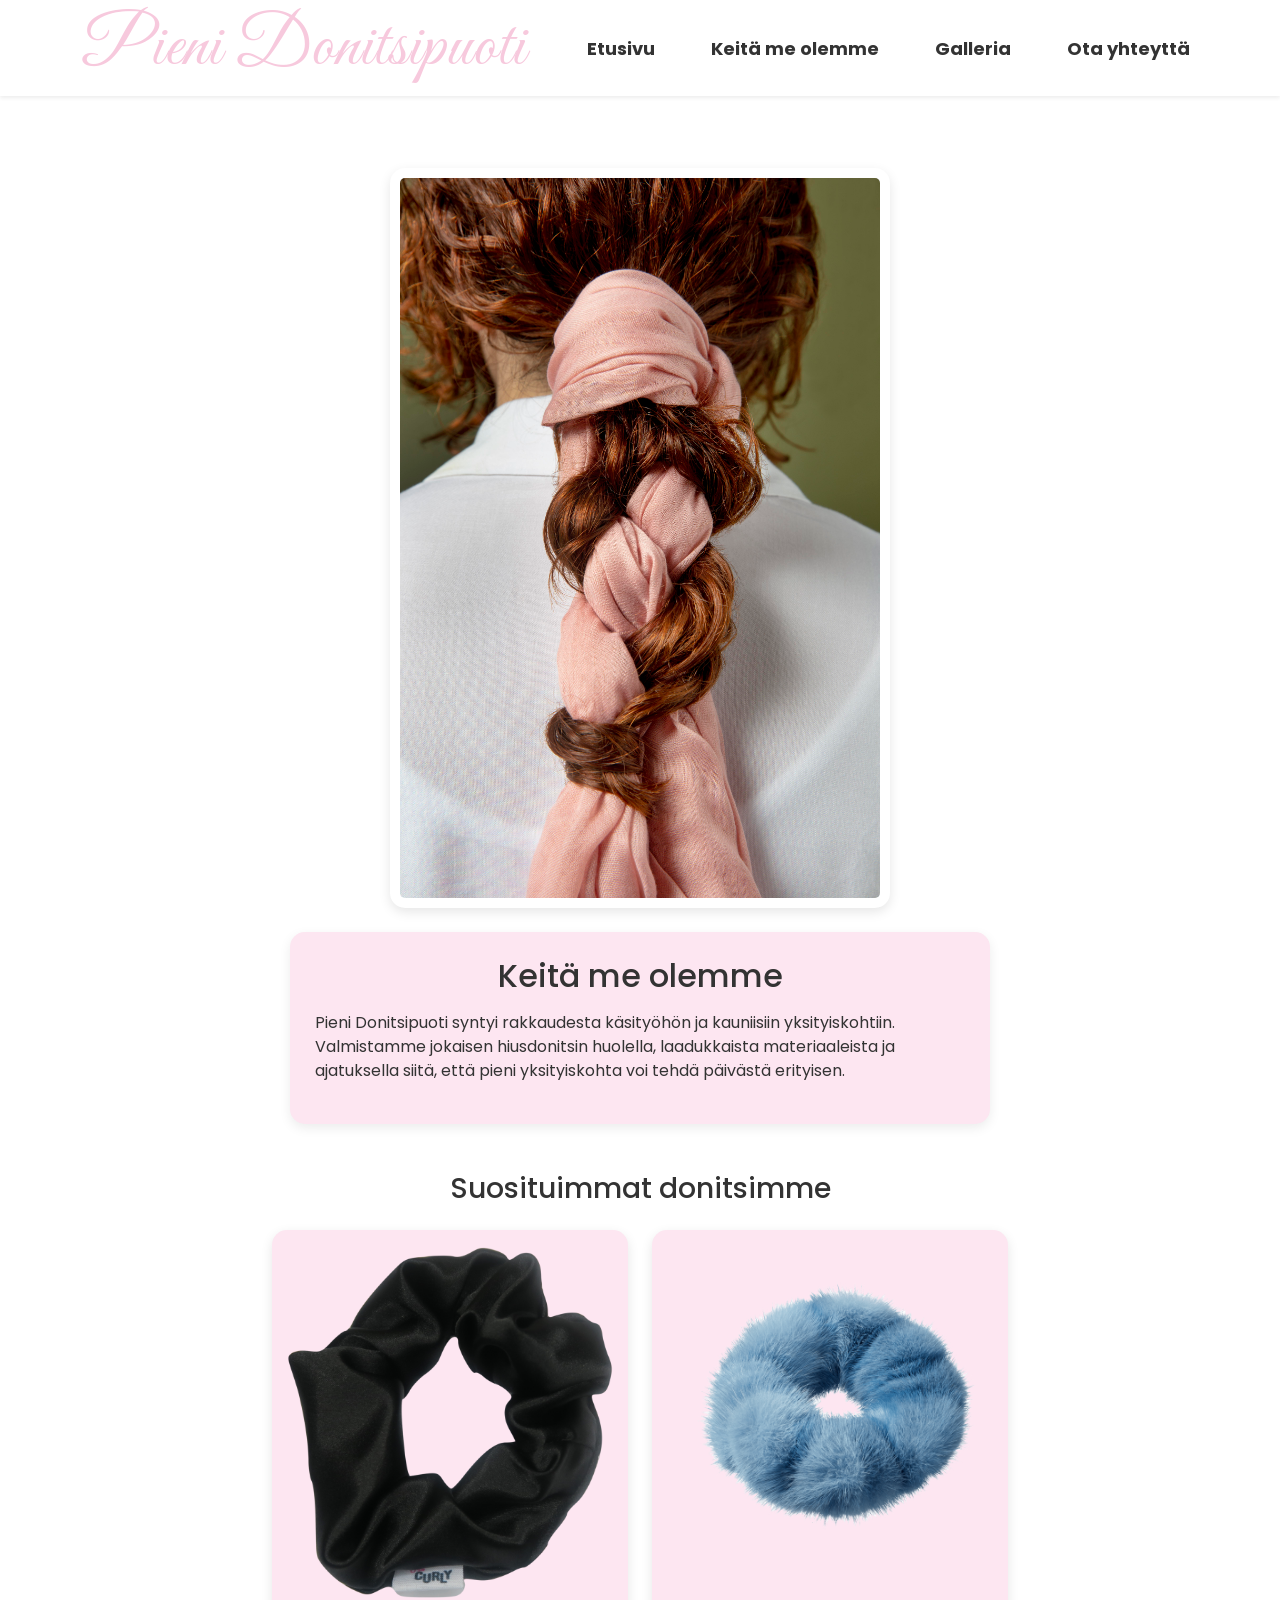
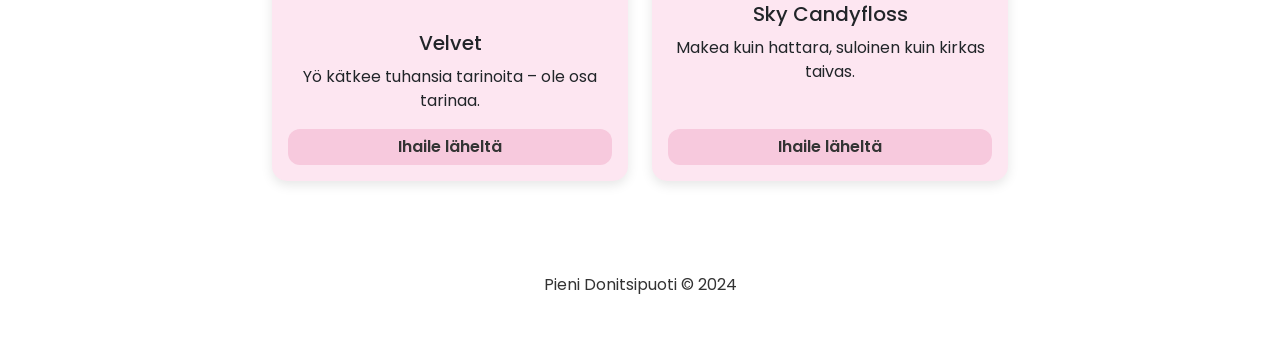
<file: about.html>
<!DOCTYPE html>
<html lang="fi">
<head>
  <meta charset="UTF-8">
  <meta name="viewport" content="width=device-width, initial-scale=1.0">

  <title>Keitä me olemme – Pieni Donitsipuoti</title>

  <!-- Bootstrap -->
  <link href="https://cdn.jsdelivr.net/npm/bootstrap@5.3.0/dist/css/bootstrap.min.css" rel="stylesheet">

  <!-- Oma CSS -->
  <link rel="stylesheet" href="style.css">

  <!-- Fontit -->
  <link href="https://fonts.googleapis.com/css2?family=Great+Vibes&family=Poppins:wght@300;400;600&display=swap" rel="stylesheet">
</head>

<body>

<!-- NAVIGAATIO -->
<nav class="navbar navbar-expand-lg bg-white shadow-sm">
  <div class="container">
    <a class="navbar-brand brand-title" href="index.html">Pieni Donitsipuoti</a>

    <button class="navbar-toggler" type="button" data-bs-toggle="collapse" data-bs-target="#navmenu">
      <span class="navbar-toggler-icon"></span>
    </button>

    <div class="collapse navbar-collapse" id="navmenu">
      <ul class="navbar-nav ms-auto">
        <li class="nav-item"><a class="nav-link" href="index.html">Etusivu</a></li>
        <li class="nav-item"><a class="nav-link active" href="about.html">Keitä me olemme</a></li>
        <li class="nav-item"><a class="nav-link" href="gallery.html">Galleria</a></li>
        <li class="nav-item"><a class="nav-link" href="contact.html">Ota yhteyttä</a></li>
      </ul>
    </div>
  </div>
</nav>

<main class="container mt-5 pt-4">

  <!-- KUVA KESKELLE -->
  <div class="text-center mb-4">
    <img src="young-woman-wearing-handkerchief-as-hair-accessory.jpg" class="about-img img-fluid" alt="About-kuva">
  </div>

  <!-- TEKSTIBOXI -->
  <div class="pink-box mx-auto mb-5" style="max-width: 700px;">
    <h2 class="text-center mb-3">Keitä me olemme</h2>
    <p>
      Pieni Donitsipuoti syntyi rakkaudesta käsityöhön ja kauniisiin yksityiskohtiin.
      Valmistamme jokaisen hiusdonitsin huolella, laadukkaista materiaaleista ja
      ajatuksella siitä, että pieni yksityiskohta voi tehdä päivästä erityisen.
    </p>
  </div>

  <!-- SUOSITUKSET (2 kpl) -->
  <h3 class="text-center mb-4">Suosituimmat donitsimme</h3>

  <div class="row justify-content-center">

    <!-- Velvet -->
    <div class="col-md-4 col-10 mb-4">
      <div class="card pink-card h-100">
        <img src="Scrunchie1.png" class="card-img-top" alt="Velvet">
        <div class="card-body d-flex flex-column">
          <h5 class="card-title text-center">Velvet</h5>
          <p class="card-text text-center">Yö kätkee tuhansia tarinoita – ole osa tarinaa.</p>
          <a href="gallery.html#scr1" class="btn btn-primary mt-auto">Ihaile läheltä</a>
        </div>
      </div>
    </div>

    <!-- Sky Candyfloss -->
    <div class="col-md-4 col-10 mb-4">
      <div class="card pink-card h-100">
        <img src="Scrunchie2.png" class="card-img-top" alt="Sky Candyfloss">
        <div class="card-body d-flex flex-column">
          <h5 class="card-title text-center">Sky Candyfloss</h5>
          <p class="card-text text-center">Makea kuin hattara, suloinen kuin kirkas taivas.</p>
          <a href="gallery.html#scr2" class="btn btn-primary mt-auto">Ihaile läheltä</a>
        </div>
      </div>
    </div>

  </div>

</main>

<footer class="footer text-center mt-5 mb-4">
  <p>Pieni Donitsipuoti © 2024</p>
</footer>

<!-- Bootstrap JS -->
<script src="https://cdn.jsdelivr.net/npm/bootstrap@5.3.0/dist/js/bootstrap.bundle.min.js"></script>

</body>
</html>
</file>
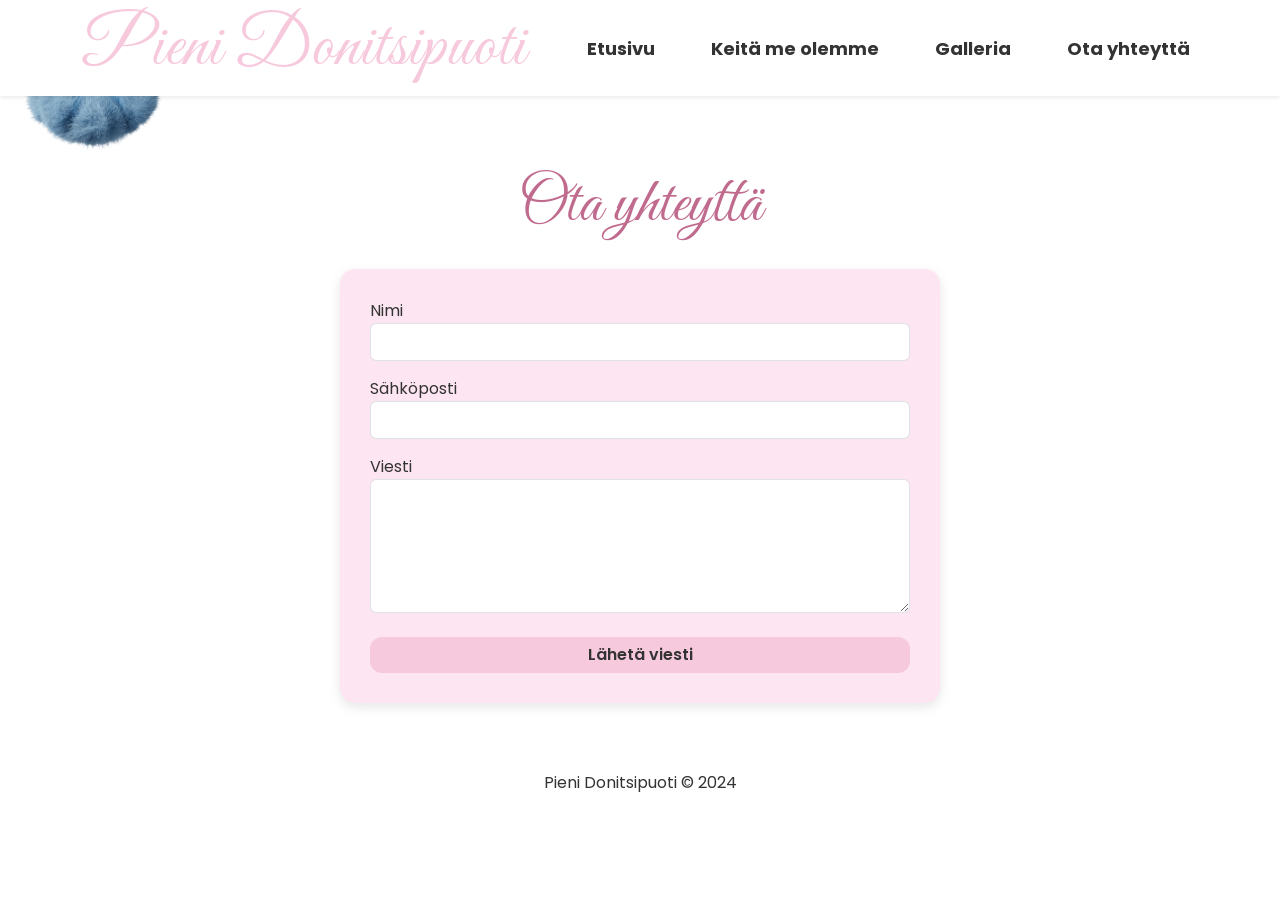
<file: contact.html>
<!DOCTYPE html>
<html lang="fi">
<head>
  <meta charset="UTF-8">
  <meta name="viewport" content="width=device-width, initial-scale=1.0">

  <title>Ota yhteyttä – Pieni Donitsipuoti</title>

  <!-- Bootstrap -->
  <link href="https://cdn.jsdelivr.net/npm/bootstrap@5.3.0/dist/css/bootstrap.min.css" rel="stylesheet">

  <!-- Oma CSS -->
  <link rel="stylesheet" href="style.css">

  <!-- Fontit -->
  <link href="https://fonts.googleapis.com/css2?family=Great+Vibes&family=Poppins:wght@300;400;600&display=swap" rel="stylesheet">
</head>

<body>

<nav class="navbar navbar-expand-lg bg-white shadow-sm">
  <div class="container">
    <a class="navbar-brand brand-title" href="index.html">Pieni Donitsipuoti</a>

    <button class="navbar-toggler" type="button" data-bs-toggle="collapse" data-bs-target="#navmenu">
      <span class="navbar-toggler-icon"></span>
    </button>

    <div class="collapse navbar-collapse" id="navmenu">
      <ul class="navbar-nav ms-auto">
        <li class="nav-item"><a class="nav-link" href="index.html">Etusivu</a></li>
        <li class="nav-item"><a class="nav-link" href="about.html">Keitä me olemme</a></li>
        <li class="nav-item"><a class="nav-link" href="gallery.html">Galleria</a></li>
        <li class="nav-item"><a class="nav-link active" href="contact.html">Ota yhteyttä</a></li>
      </ul>
    </div>
  </div>
</nav>

<main class="container mt-5 pt-4">

  <h2 class="gallery-heading text-center mb-4">Ota yhteyttä</h2>

  <img src="Scrunchie2.png" class="zigzag-donut" alt="Sky Candyfloss">

  <div class="contact-box mx-auto" style="max-width: 600px;">
    <form class="contact-form">
      <label>Nimi</label>
      <input type="text" class="form-control mb-3" required>

      <label>Sähköposti</label>
      <input type="email" class="form-control mb-3" required>

      <label>Viesti</label>
      <textarea class="form-control mb-4" rows="5" required></textarea>

      <button type="submit" class="btn btn-primary w-100">Lähetä viesti</button>
    </form>
  </div>

</main>

<footer class="footer text-center mt-5 mb-4">
  <p>Pieni Donitsipuoti © 2024</p>
</footer>

<script src="https://cdn.jsdelivr.net/npm/bootstrap@5.3.0/dist/js/bootstrap.bundle.min.js"></script>

</body>
</html>
</file>
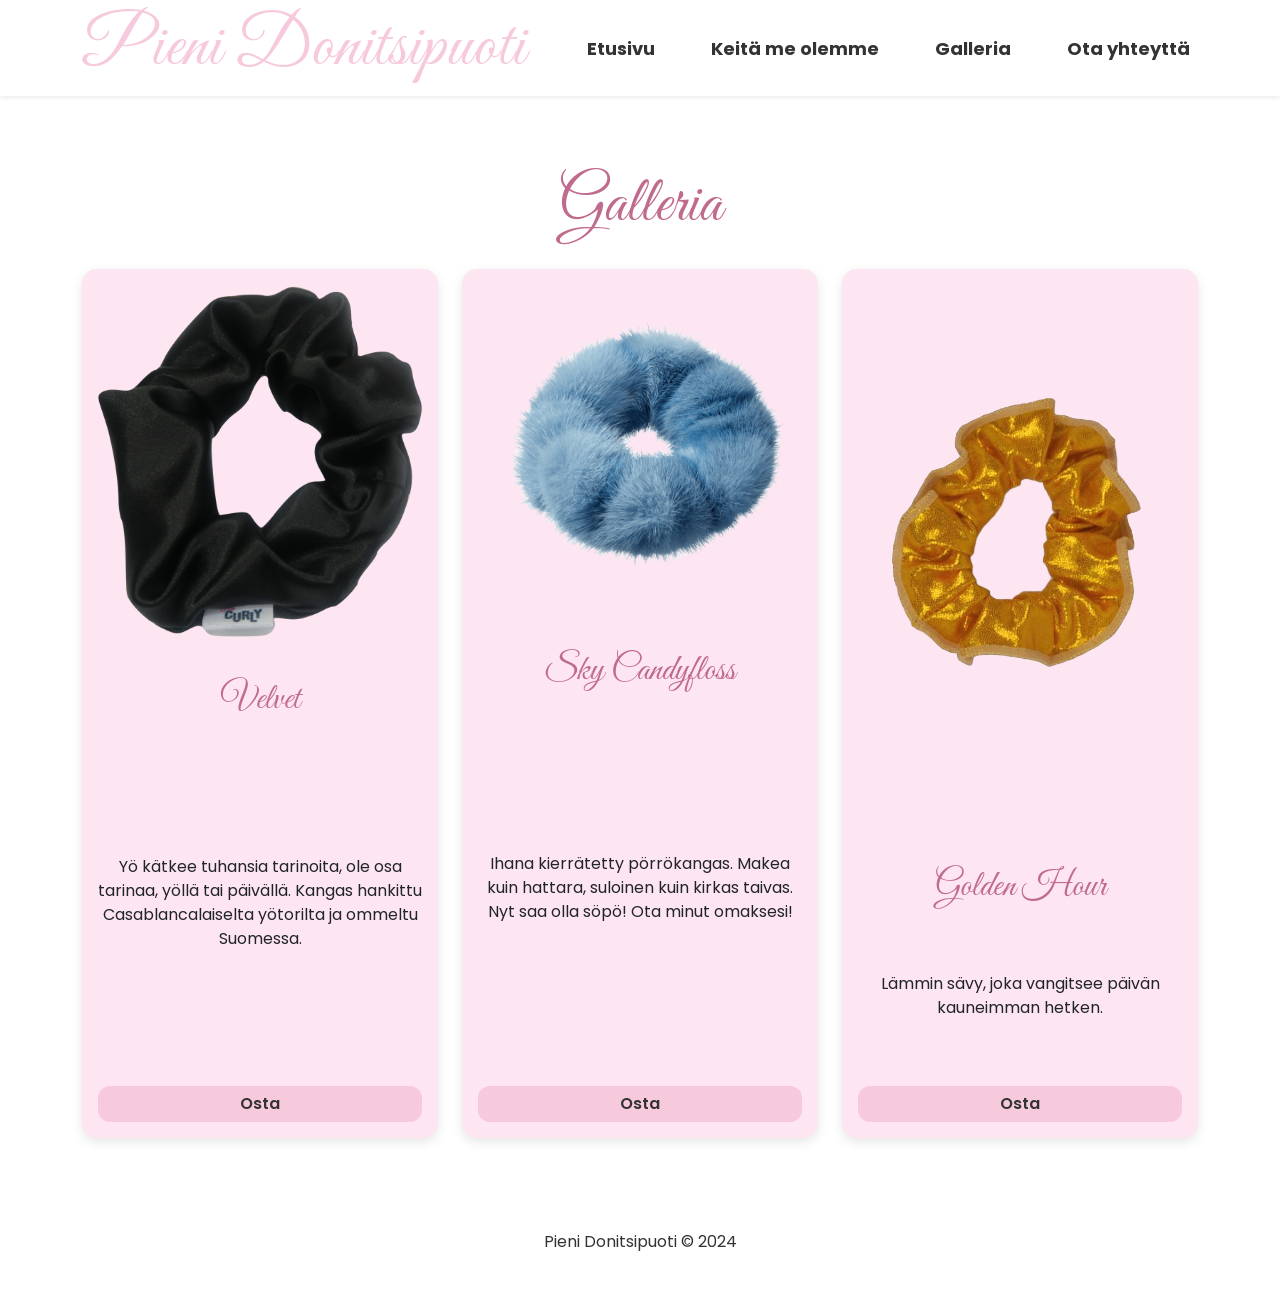
<file: gallery.html>
<!DOCTYPE html>
<html lang="fi">
<head>
  <meta charset="UTF-8">
  <meta name="viewport" content="width=device-width, initial-scale=1.0">

  <title>Galleria – Pieni Donitsipuoti</title>

  <!-- Bootstrap -->
  <link href="https://cdn.jsdelivr.net/npm/bootstrap@5.3.0/dist/css/bootstrap.min.css" rel="stylesheet">

  <!-- Oma CSS -->
  <link rel="stylesheet" href="style.css">

  <!-- Fontit -->
  <link href="https://fonts.googleapis.com/css2?family=Great+Vibes&family=Poppins:wght@300;400;600&display=swap" rel="stylesheet">
</head>

<body>

<!-- NAVIGAATIO -->
<nav class="navbar navbar-expand-lg bg-white shadow-sm">
  <div class="container">
    <a class="navbar-brand brand-title" href="index.html">Pieni Donitsipuoti</a>

    <button class="navbar-toggler" type="button" data-bs-toggle="collapse" data-bs-target="#navmenu">
      <span class="navbar-toggler-icon"></span>
    </button>

    <div class="collapse navbar-collapse" id="navmenu">
      <ul class="navbar-nav ms-auto">
        <li class="nav-item"><a class="nav-link" href="index.html">Etusivu</a></li>
        <li class="nav-item"><a class="nav-link" href="about.html">Keitä me olemme</a></li>
        <li class="nav-item"><a class="nav-link active" href="gallery.html">Galleria</a></li>
        <li class="nav-item"><a class="nav-link" href="contact.html">Ota yhteyttä</a></li>
      </ul>
    </div>
  </div>
</nav>

<main class="container mt-5 pt-4">

  <!-- OTSIKKO SUORAAN TUOTTEIDEN YLÄPUOLELLE -->
  <h2 class="gallery-heading text-center mb-4">Galleria</h2>

  <div class="row justify-content-center">

    <!-- VELVET -->
    <div class="col-md-4 col-10 mb-4">
      <div class="card pink-card h-100">
        <img src="Scrunchie1.png" class="card-img-top" alt="Velvet">
        <div class="card-body d-flex flex-column">
          <h3 class="scrunchie-name">Velvet</h3>
          <p class="scrunchie-desc">
            Yö kätkee tuhansia tarinoita, ole osa tarinaa, yöllä tai päivällä.
            Kangas hankittu Casablancalaiselta yötorilta ja ommeltu Suomessa.
          </p>
          <a href="#" class="btn btn-primary mt-auto">Osta</a>
        </div>
      </div>
    </div>

    <!-- SKY CANDYFLOSS -->
    <div class="col-md-4 col-10 mb-4">
      <div class="card pink-card h-100">
        <img src="Scrunchie2.png" class="card-img-top" alt="Sky Candyfloss">
        <div class="card-body d-flex flex-column">
          <h3 class="scrunchie-name">Sky Candyfloss</h3>
          <p class="scrunchie-desc">
            Ihana kierrätetty pörrökangas. Makea kuin hattara, suloinen kuin kirkas taivas.
            Nyt saa olla söpö! Ota minut omaksesi!
          </p>
          <a href="#" class="btn btn-primary mt-auto">Osta</a>
        </div>
      </div>
    </div>

    <!-- GOLDEN HOUR -->
    <div class="col-md-4 col-10 mb-4">
      <div class="card pink-card h-100">
        <img src="Scrunchie3.png" class="card-img-top" alt="Golden Hour">
        <div class="card-body d-flex flex-column">
          <h3 class="scrunchie-name">Golden Hour</h3>
          <p class="scrunchie-desc">
            Lämmin sävy, joka vangitsee päivän kauneimman hetken.
          </p>
          <a href="#" class="btn btn-primary mt-auto">Osta</a>
        </div>
      </div>
    </div>

  </div>

</main>

<footer class="footer text-center mt-5 mb-4">
  <p>Pieni Donitsipuoti © 2024</p>
</footer>

<!-- Bootstrap JS -->
<script src="https://cdn.jsdelivr.net/npm/bootstrap@5.3.0/dist/js/bootstrap.bundle.min.js"></script>

</body>
</html>
</file>
<file: style.css>
/* YLEINEN */
body {
  margin: 0;
  padding: 0;
  background: #ffffff;
  color: #333333;
  font-family: Arial, sans-serif;
  overflow-x: hidden;
}

/* YLÄPALKki */
.header {
  background: #ffffff;
  border-bottom: 2px solid #e5e5e5;
  padding: 15px 0;
  position: relative;
  z-index: 1000; /* YLIMPÄNÄ */
}

.navbar ul {
  list-style: none;
  display: flex;
  justify-content: center;
  gap: 40px;
  padding: 0;
  margin: 0;
}

.navbar a {
  text-decoration: none;
  color: #333333;
  font-weight: bold;
  font-size: 18px;
}

/* DONITSISADE TAUSTALLE */
#donitsi-container {
  position: fixed;
  top: 0;
  left: 0;
  width: 100%;
  height: 100%;
  pointer-events: none;
  z-index: 1; /* TAUSTA */
}

.donitsi-fall {
  position: absolute;
  top: -120px;
  width: 40px;
  animation: fall linear infinite;
  opacity: 0.9;
}

@keyframes fall {
  0% { transform: translateY(-150px) rotate(0deg); }
  100% { transform: translateY(120vh) rotate(360deg); }
}

/* KAAREVA OTSIKKO */
.title-wrapper {
  text-align: center;
  margin-top: 40px;
  position: relative;
  z-index: 10; /* DONITSIEN EDELLÄ */
}

.arc-title {
  width: 100%;
  max-width: 600px;
}

.arc-title text {
  font-family: 'Great Vibes', cursive;
  font-size: 70px;
  fill: #333333;
}

/* HERO-KUVA 3× ISOMPI */
.hero-img {
  width: 100%;
  max-width: 900px;
  display: block;
  margin: 40px auto;
  border-radius: 12px;
  box-shadow: 0 4px 20px rgba(0,0,0,0.25);
  position: relative;
  z-index: 10; /* DONITSIEN EDELLÄ */
}

/* ALAOTSIKKO */
.hero-subtitle {
  text-align: center;
  font-size: 26px;
  color: #555555;
  margin-top: -10px;
  position: relative;
  z-index: 10;
}

/* NAPPI */
.hero-btn {
  display: block;
  width: fit-content;
  margin: 30px auto;
  padding: 14px 32px;
  background: #c06b8e;
  color: white;
  border-radius: 30px;
  text-decoration: none;
  font-weight: bold;
  box-shadow: 0 4px 12px rgba(0,0,0,0.25);
  position: relative;
  z-index: 10;
}

.hero-btn:hover {
  background: #a85775;
}

/* FOOTER */
.footer {
  text-align: center;
  padding: 20px;
  color: #333333;
  margin-top: 40px;
  position: relative;
  z-index: 10;
}

/* MOBIILI */
@media (max-width: 600px) {
  .arc-title text {
    font-size: 48px;
  }
  .hero-img {
    max-width: 90%;
  }
}
/* UUSI FONTTI KOKO SIVULLE */
body, p, a, button, .btn, .nav-link {
  font-family: 'Poppins', sans-serif;
}

/* HEMPEÄT VALEAANPUNAISET NAPIT */
.btn-primary {
  background-color: #f8dce8;
  border: none;
  color: #333;
  font-weight: 600;
  border-radius: 12px;
  transition: 0.3s;
}

.btn-primary:hover {
  background-color: #e8b6cc;
  color: #333;
}

/* HEMPEÄT LAATIKOT (käytetään tulevilla sivuilla) */
.pink-box {
  background-color: #f8dce8;
  padding: 20px;
  border-radius: 15px;
  box-shadow: 0 4px 12px rgba(0,0,0,0.1);
}

/* GALLERIA-KORTIT (tulevaa varten) */
.card {
  border: none;
  border-radius: 15px;
  background-color: #f8dce8;
  box-shadow: 0 4px 12px rgba(0,0,0,0.1);
}

.card:hover {
  background-color: #e8b6cc;
}

/* NAVIGAATIO – siistimpi fontti */
.navbar-brand {
  font-family: 'Great Vibes', cursive;
  font-size: 32px;
  color: #333;
}

.nav-link {
  font-weight: 600;
  color: #333 !important;
}
/* Yleinen fontti */
body, p, a, .nav-link, .btn {
  font-family: 'Poppins', sans-serif;
}

/* Brändin fontti */
.brand-title {
  font-family: 'Great Vibes', cursive;
  font-size: 32px;
  color: #c06b8e !important;
}

/* Hempeä laatikko */
.pink-box {
  background-color: #f8dce8;
  padding: 25px;
  border-radius: 15px;
  box-shadow: 0 4px 12px rgba(0,0,0,0.1);
}

/* About-kuva keskelle ja valkoiset reunat */
.about-img {
  max-width: 500px;
  border-radius: 15px;
  box-shadow: 0 4px 12px rgba(0,0,0,0.15);
}

/* Kortit */
.pink-card {
  background-color: #f8dce8;
  border-radius: 15px;
  border: none;
  box-shadow: 0 4px 12px rgba(0,0,0,0.1);
}

.pink-card:hover {
  background-color: #f0c9da;
}

/* Hempeä nappi */
.btn-primary {
  background-color: #e8b6cc;
  border: none;
  color: #333;
  font-weight: 600;
  border-radius: 12px;
}

.btn-primary:hover {
  background-color: #d89ab8;
}

/* NAVIGAATIO */
.nav-link {
  font-weight: 600;
  color: #333 !important;
}
/* NAVIGAATION BRÄNDITEKSTI – ISOMPI + HATTARAPINKKI */
.brand-title {
  font-family: 'Great Vibes', cursive;
  font-size: 40px;          /* isompi */
  color: #f4a9c6 !important; /* hattaravaaleanpunainen */
  letter-spacing: 1px;
}
:root {
  --hattara-light: #fde6f1;   /* erittäin hempeä vaaleanpunainen */
  --hattara-mid:   #f9d1e7;   /* hieman tummempi */
  --hattara-dark:  #f3b3d0;   /* hover-sävy */
}
.brand-title {
  font-family: 'Great Vibes', cursive;
  font-size: 46px;                 /* isompi */
  color: var(--hattara-mid) !important;
  letter-spacing: 1px;
}
.btn-primary {
  background-color: var(--hattara-light);
  border: none;
  color: #333;
  font-weight: 600;
  border-radius: 12px;
}

.btn-primary:hover {
  background-color: var(--hattara-dark);
}
.pink-box,
.pink-card {
  background-color: var(--hattara-light);
  border-radius: 15px;
  border: none;
  box-shadow: 0 4px 12px rgba(0,0,0,0.08);
}

.pink-card:hover {
  background-color: var(--hattara-mid);
}
.card-body {
  display: flex;
  flex-direction: column;
}

.card-title {
  text-align: center;
  margin-bottom: 10px;
}

.card-text {
  flex-grow: 1;       /* tasaa tekstien korkeuden */
  text-align: center;
}

.card .btn {
  margin-top: auto;   /* nappi aina samaan kohtaan */
}
.about-img {
  max-width: 500px;
  border-radius: 15px;
  padding: 10px;
  background: white;
  box-shadow: 0 4px 12px rgba(0,0,0,0.1);
}
/* NAVIGAATION BRÄNDITEKSTI – 2x ISOMPI + HARMAA REUNUS */
.brand-title {
  font-family: 'Great Vibes', cursive;
  font-size: 64px; /* 2x isompi kuin aiemmin */
  color: #f7c9dd !important; /* hempeä hattaravaaleanpunainen */
  letter-spacing: 1px;

  /* Harmaa reunus ettei huku taustaan */
  text-shadow:
    1px 1px 0 #bbb,
    -1px 1px 0 #bbb,
    1px -1px 0 #bbb,
    -1px -1px 0 #bbb;
}
/* NAVIGAATION BRÄNDITEKSTI – 2x ISOMPI + SIIVOTTU ÄÄRIVIIVA */
.brand-title {
  font-family: 'Great Vibes', cursive;
  font-size: 64px; /* 2x isompi */
  color: #f9d1e7 !important; /* erittäin hempeä vaaleanpunainen */
  letter-spacing: 1px;

  /* Terävä, ohut harmaa ääriviiva – EI mössöä */
  text-shadow:
    -1px -1px 0 #d0d0d0,
     1px -1px 0 #d0d0d0,
    -1px  1px 0 #d0d0d0,
     1px  1px 0 #d0d0d0;
}
/* NAVIGAATION BRÄNDITEKSTI – alkuperäinen tyyli, mutta 2x isompi */
.brand-title {
  font-family: 'Great Vibes', cursive;
  font-size: 64px; /* alkuperäinen oli ~32px → nyt 2x */
  color: #f7c9dd !important; /* hempeä vaaleanpunainen */
  letter-spacing: 1px;
}
.brand-title {
  font-family: 'Great Vibes', cursive;
  font-size: 128px; /* alkuperäinen oli 32px → nyt 4x isompi */
  color: #f7c9dd !important; /* hempeä vaaleanpunainen */
  letter-spacing: 1px;
  line-height: 1;
}
.brand-title {
  font-family: 'Great Vibes', cursive;
  font-size: 128px; /* alkuperäinen oli 32px → nyt 4x isompi */
  color: #f7c9dd !important; /* hempeä vaaleanpunainen */
  letter-spacing: 1px;
  line-height: 1;
}
.navbar-brand.brand-title {
  font-family: 'Great Vibes', cursive;
  font-size: 70px !important; /* 4x isompi */
  color: #f7c9dd !important;   /* hempeä vaaleanpunainen */
  font-weight: normal;
  letter-spacing: 1px;
  text-shadow: none !important;
  line-height: 1;
}
/* Scrunchie-nimet vintage-tyylillä */
.scrunchie-name {
  font-family: 'Great Vibes', cursive;
  font-size: 36px;
  text-align: center;
  color: #c06b8e;
  margin-bottom: 10px;
}

/* Scrunchie-kuvaukset */
.scrunchie-desc {
  font-family: 'Poppins', sans-serif;
  text-align: center;
  flex-grow: 1;
}

/* Hempeät kortit */
.pink-card {
  background-color: #fde6f1;
  border-radius: 15px;
  border: none;
  box-shadow: 0 4px 12px rgba(0,0,0,0.1);
}

.pink-card:hover {
  background-color: #f9d1e7;
}

/* Hempeä nappi */
.btn-primary {
  background-color: #f7c9dd;
  border: none;
  color: #333;
  font-weight: 600;
  border-radius: 12px;
}

.btn-primary:hover {
  background-color: #f3b3d0;
}
/* Kaikki kortit samaan korkeuteen */
.card {
  display: flex;
  flex-direction: column;
  height: 100%;
}

/* Kortin sisus venyy tasaisesti */
.card-body {
  display: flex;
  flex-direction: column;
  flex-grow: 1;
}

/* Nimi linjaan */
.scrunchie-name {
  min-height: 60px; /* pakottaa kaikki nimet samaan korkeuteen */
  display: flex;
  align-items: center;
  justify-content: center;
}

/* Kuvaus linjaan */
.scrunchie-desc {
  min-height: 120px; /* pakottaa kuvaukset samaan korkeuteen */
  display: flex;
  align-items: center;
  text-align: center;
}

/* Nappi aina pohjalle */
.card .btn {
  margin-top: auto;
}
/* Kortti venyy tasaisesti */
.card {
  display: flex;
  flex-direction: column;
  height: 100%;
}

/* Kortin sisus venyy */
.card-body {
  display: flex;
  flex-direction: column;
  flex-grow: 1;
}

/* NIMET LINJAAN */
.scrunchie-name {
  font-family: 'Great Vibes', cursive;
  font-size: 36px;
  text-align: center;
  color: #c06b8e;

  min-height: 60px;      /* PAKOTTAA kaikki nimet samaan korkeuteen */
  display: flex;
  align-items: center;
  justify-content: center;
}

/* KUVAAUKSET LINJAAN */
.scrunchie-desc {
  font-family: 'Poppins', sans-serif;
  text-align: center;

  min-height: 140px;     /* PAKOTTAA kaikki kuvaukset samaan korkeuteen */
  display: flex;
  align-items: center;
  justify-content: center;

  margin-bottom: 20px;
}

/* Nappi pohjalle */
.card .btn {
  margin-top: auto;
}
.gallery-heading {
  font-family: 'Great Vibes', cursive;
  font-size: 64px;
  color: #c06b8e;
  text-align: center;
  margin-bottom: 20px;
}
/* Contact box */
.contact-box {
  background-color: #fde6f1;
  padding: 30px;
  border-radius: 15px;
  box-shadow: 0 4px 12px rgba(0,0,0,0.1);
}

/* Sky Candyfloss -donitsi taustalla */
.zigzag-donut {
  position: fixed;
  width: 180px;
  top: 0;
  left: 0;
  opacity: 0.95;        /* pehmeä taustaelementti */
  z-index: -1;          /* menee kaikkien laatikoiden taakse */
  pointer-events: none; /* ei voi klikata */
  animation: zigzag 12s linear infinite;
}

/* Siksak-liike */
@keyframes zigzag {
  0%   { transform: translate(0vw, 0vh); }
  20%  { transform: translate(70vw, 10vh); }
  40%  { transform: translate(10vw, 40vh); }
  60%  { transform: translate(80vw, 60vh); }
  80%  { transform: translate(20vw, 85vh); }
  100% { transform: translate(0vw, 0vh); }
}
/* Etusivun taustadonitsi */
.index-donut {
  position: fixed;
  width: 200px;
  top: 0;
  left: 0;
  opacity: 0.25;
  z-index: -1;
  pointer-events: none;
  animation: zigzag 12s linear infinite;
}

/* Sama animaatio kuin contact-sivulla */
@keyframes zigzag {
  0% { transform: translate(0,0); }
  20% { transform: translate(70vw,10vh); }
  40% { transform: translate(10vw,40vh); }
  60% { transform: translate(80vw,60vh); }
  80% { transform: translate(20vw,85vh); }
  100% { transform: translate(0,0); }
}

/* Etusivun otsikot */
.hero-title {
  font-family: 'Great Vibes', cursive;
  font-size: 70px;
  color: #c06b8e;
}

.hero-subtitle {
  font-family: 'Poppins', sans-serif;
  font-size: 20px;
  margin-top: 10px;
}
</file>
